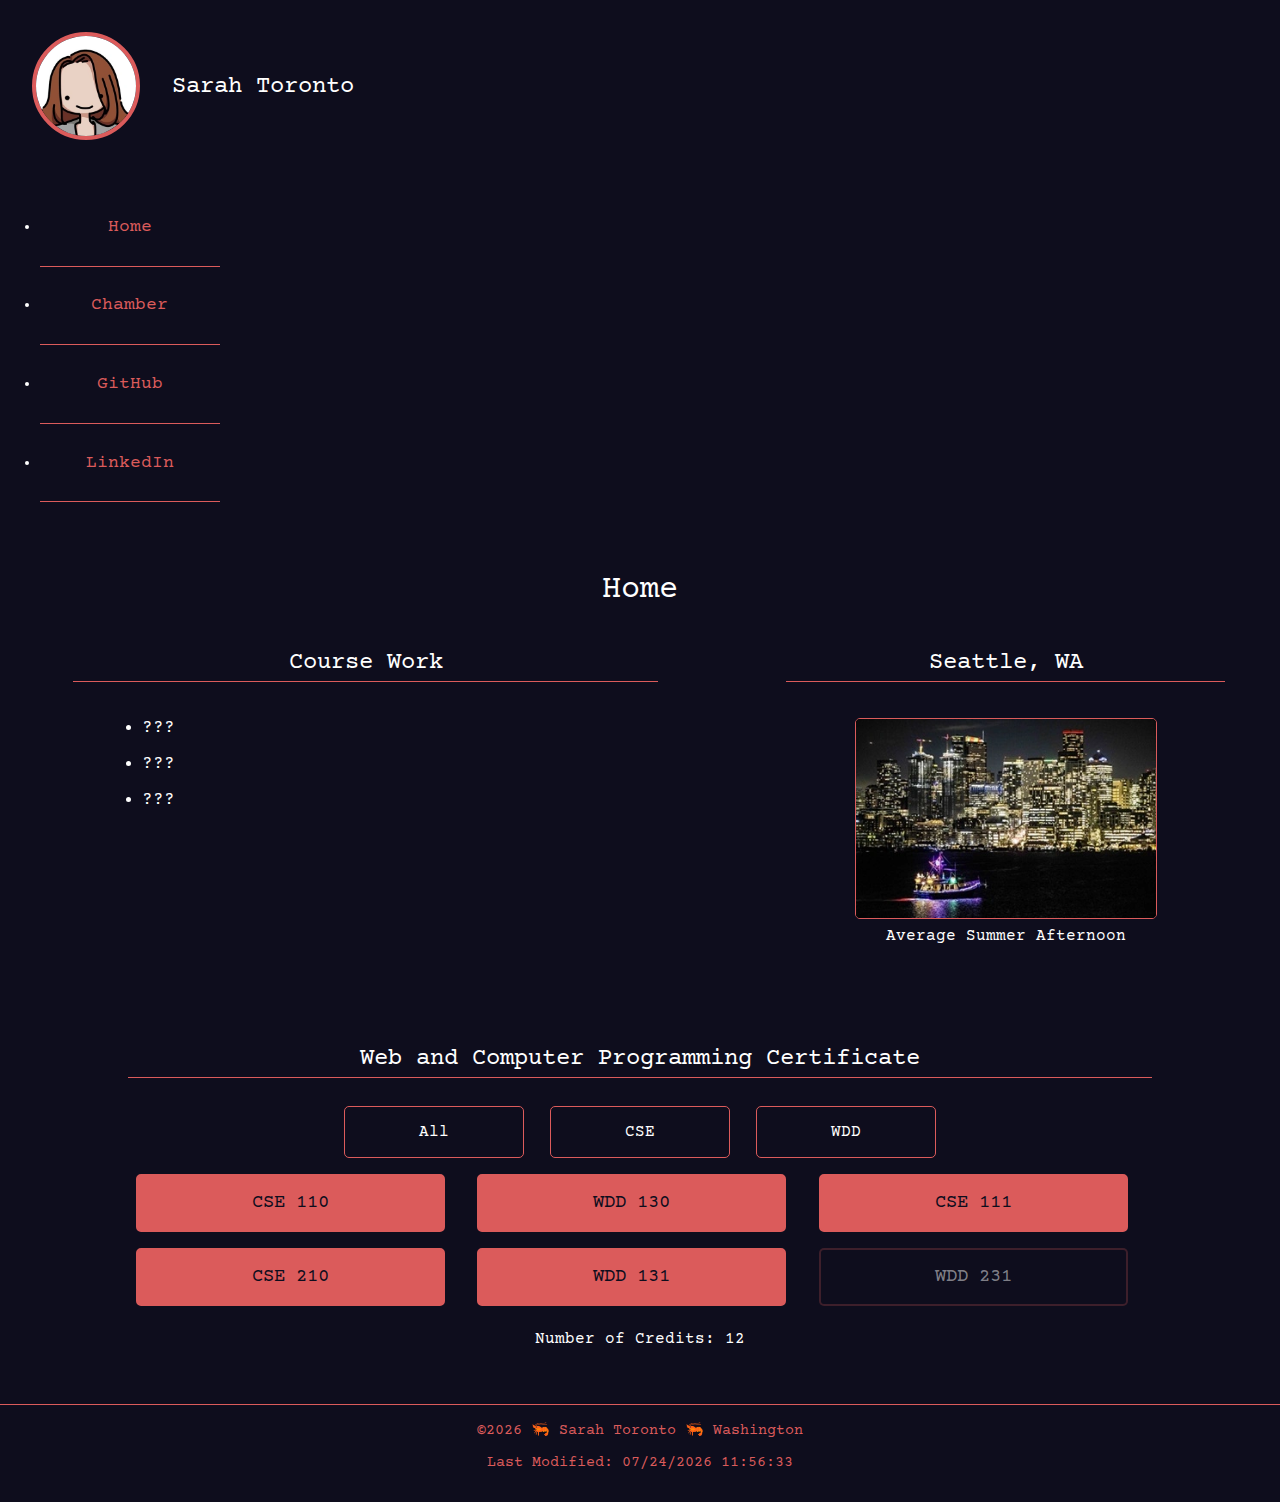
<file: index.html>
<!DOCTYPE html>
<html lang="en">

<head>
    <meta charset="UTF-8">
    <meta name="viewport" content="width=device-width, initial-scale=1.0">
    <title>Course Home | WDD 231 | Sarah Toronto</title>
    <meta name="description" content="Course home page for the spectacular ME (Missile Eliminator).">
    <meta name="author" content="Sarah Toronto">
    <link rel="stylesheet" href="styles/normalize.css">
    <link rel="stylesheet" href="styles/small.css">
    <link rel="stylesheet" href="styles/larger.css">
    <link rel="preconnect" href="https://fonts.googleapis.com">
    <link rel="preconnect" href="https://fonts.gstatic.com" crossorigin>
    <link href="https://fonts.googleapis.com/css2?family=Courier+Prime:ital,wght@0,400;0,700;1,400;1,700&display=swap"
        rel="stylesheet">
    <script defer src="scripts/date.js"></script>
    <script defer src="scripts/navigation.js"></script>
    <script defer src="scripts/courses.js"></script>
    <meta property="og:title" content="Course Home | WDD 231 | Sarah Toronto">
    <meta property="og:type" content="website">
    <meta property="og:image"
        content="https://external-content.duckduckgo.com/iu/?u=https%3A%2F%2Ftse1.mm.bing.net%2Fth%3Fid%3DOIP.JaFndnOJeo4ObaVlq4LPvwHaEK%26pid%3DApi&f=1&ipt=3399d5878db74908bc31aec4c83ebcf808ecb85fae5e39bd79613a1e40fdf705&ipo=images">
    <meta property="og:url" content="https://somewhat-armoured-shrimp.github.io/wdd231/">
    <link rel="icon" href="images/favicon(2).ico">
</head>

<body>
    <header>
        <div class="non-nav">
            <img id="pfp" src="images/ahh-profile.webp"
                alt="very not-real drawing of me with thick black lineart and dot eyes." width="100" height="100">
            <span>Sarah Toronto</span>
            <button id="menu" aria-label="Menu Button"></button>
        </div>
        <nav class="navigation">
            <ul class="in-contempt">
                <li><a href="index.html">Home</a></li>
                <li><a href="#">Chamber</a></li>
                <li><a href="https://github.com/somewhat-armoured-shrimp">GitHub</a></li>
                <li><a href="https://www.linkedin.com/">LinkedIn</a></li>
            </ul>
        </nav>
    </header>
    <main>
        <h1>Home</h1>
        <section id="course-work">
            <h2>Course Work</h2>
            <ul>
                <li>???</li>
                <li>???</li>
                <li>???</li>
            </ul>
        </section>
        <section id="pic">
            <h2>Seattle, WA</h2>
            <img src="images/seattle-probably.webp" alt="probaly seattle at night" width="349" height="232">
            <p>Average Summer Afternoon</p>
        </section>
        <section id="course-and-button">
            <h2>Web and Computer Programming Certificate</h2>
            <div>
                <button class="filter" id="all">All</button>
                <button class="filter" id="cse">CSE</button>
                <button class="filter" id="wdd">WDD</button>
            </div>
            <div id="courses"></div>
            <!-- 
            <p class="course">CSE 110</p>
            <p class="course">CSE 111</p>
            <p class="course">WDD 130</p>
            <p class="course">WDD 131</p>
            <p class="course">CSE 210</p>
            <p class="course">WDD 231</p> -->
            <p>Number of Credits: <span id="credits"></span></p>
        </section>
    </main>
    <footer>
        <p>©<span id="currentYear"></span> 🦐 Sarah Toronto 🦐 Washington</p>
        <p>Last Modified: <span id="lastModified"></span></p>
    </footer>
</body>

</html>
</file>
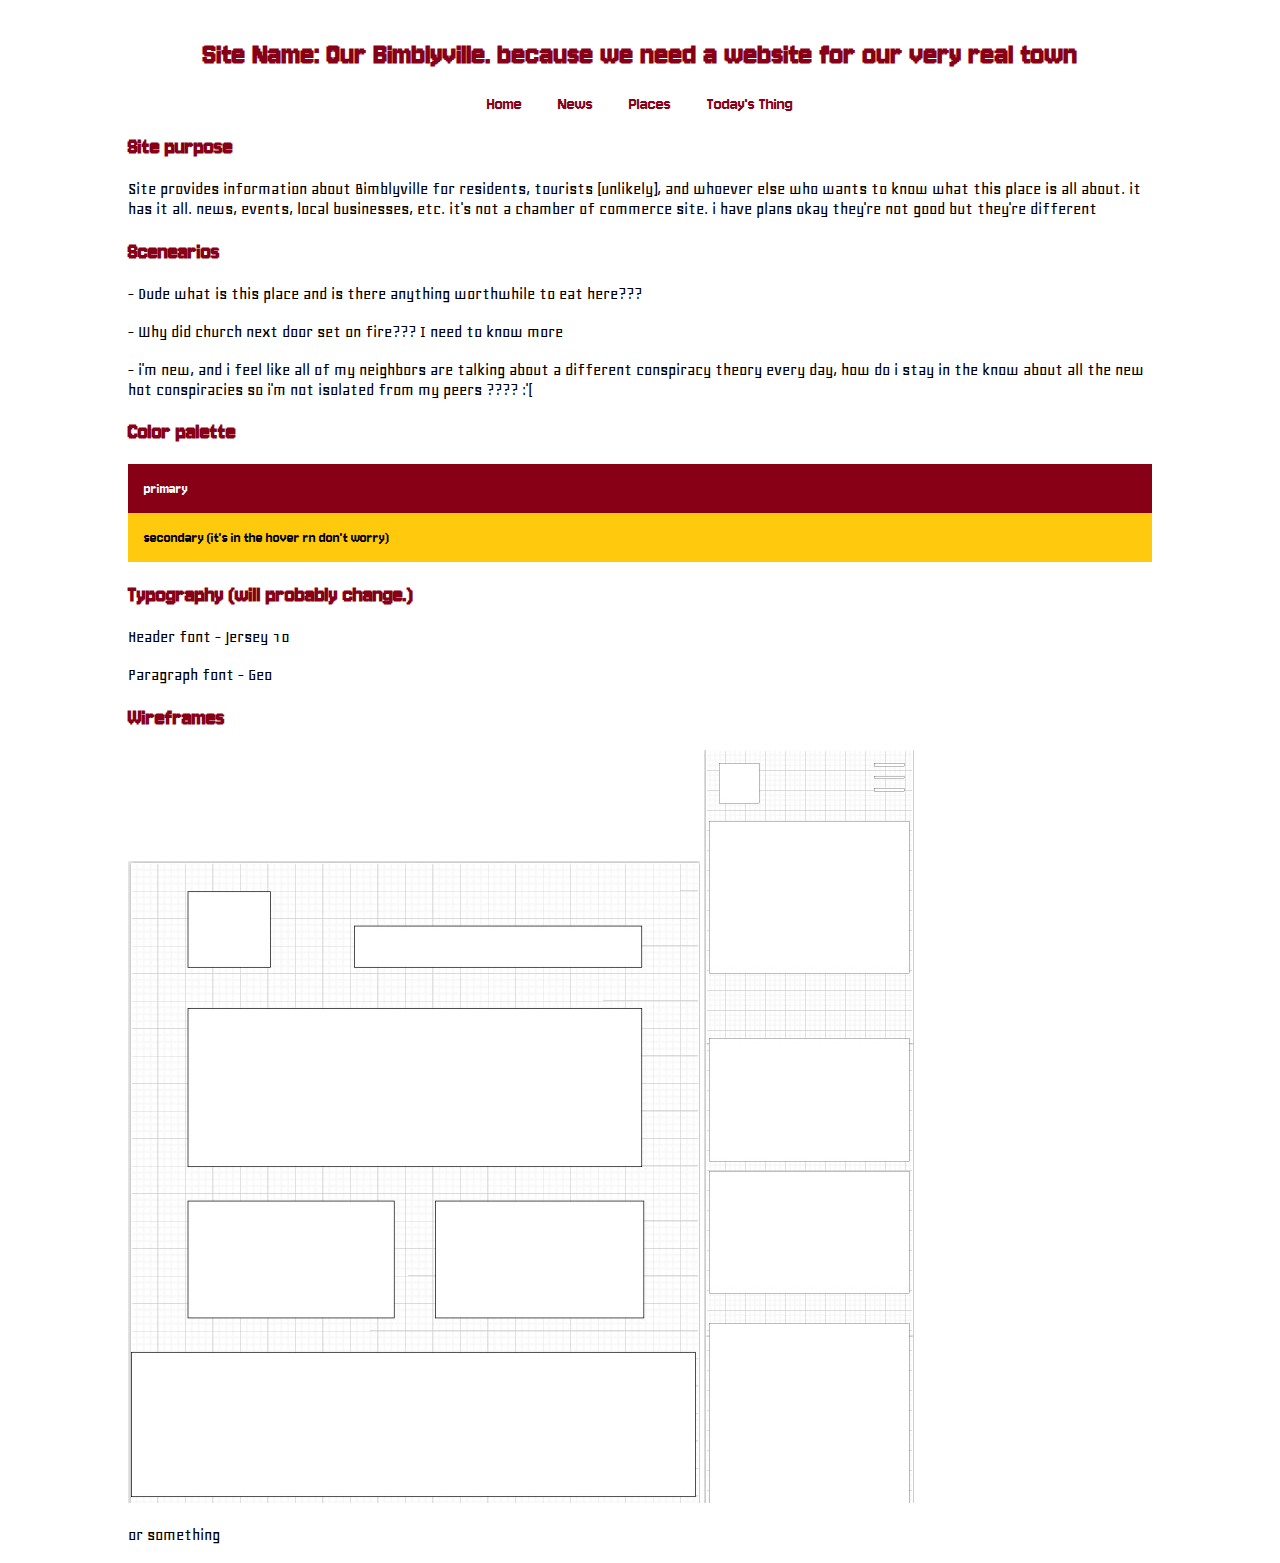
<file: siteplan.html>
<!DOCTYPE html>
<html lang="en">

<head>
    <meta charset="UTF-8">
    <meta name="viewport" content="width=device-width, initial-scale=1.0">
    <title>Bimblyville site plan</title>
    <link rel="stylesheet" href="styles/siteplan.css">
    <link rel="preconnect" href="https://fonts.googleapis.com">
    <link rel="preconnect" href="https://fonts.gstatic.com" crossorigin>
    <link href="https://fonts.googleapis.com/css2?family=Jersey+10&display=swap" rel="stylesheet">
    <link rel="preconnect" href="https://fonts.googleapis.com">
    <link rel="preconnect" href="https://fonts.gstatic.com" crossorigin>
    <link href="https://fonts.googleapis.com/css2?family=Geo:ital@0;1&display=swap" rel="stylesheet">
</head>

<body>
    <header>
        <h1>Site Name: Our Bimblyville. because we need a website for our very real town</h1>
        <nav>
            <a href="#">Home</a>
            <a href="#">News</a>
            <a href="#">Places</a>
            <a href="#">Today's Thing</a>
        </nav>
    </header>
    <main>
        <h2>Site purpose</h2>
        <p>Site provides information about Bimblyville for residents, tourists (unlikely), and whoever else who wants to know what this place is all about. it has it all. news, events, local businesses, etc. it's not a chamber of commerce site. i have plans okay they're not good but they're different</p>

        <h2>Scenearios</h2>
        <p>- Dude what is this place and is there anything worthwhile to eat here???</p>
        <p>- Why did church next door set on fire??? I need to know more</p>
        <p>- i'm new, and i feel like all of my neighbors are talking about a different conspiracy theory every day, how do i stay in the know about all the new hot conspiracies so i'm not isolated from my peers ???? :'(</p>

        <h2>Color palette</h2>
        <div id="primary">primary</div>
        <div id="secondary">secondary (it's in the hover rn don't worry)</div>


        <h2>Typography (will probably change.)</h2>
        <p>Header font - Jersey 10</p>
        <p>Paragraph font - Geo</p>

        <h2>Wireframes</h2>
        <img src="images/desktop.jpg" alt="desktop wireframe">
        <img src="images/mobile.jpg" alt="mobile wireframe">
        <p>or something</p>
    </main>

    <footer>

    </footer>
</body>

</html>
</file>
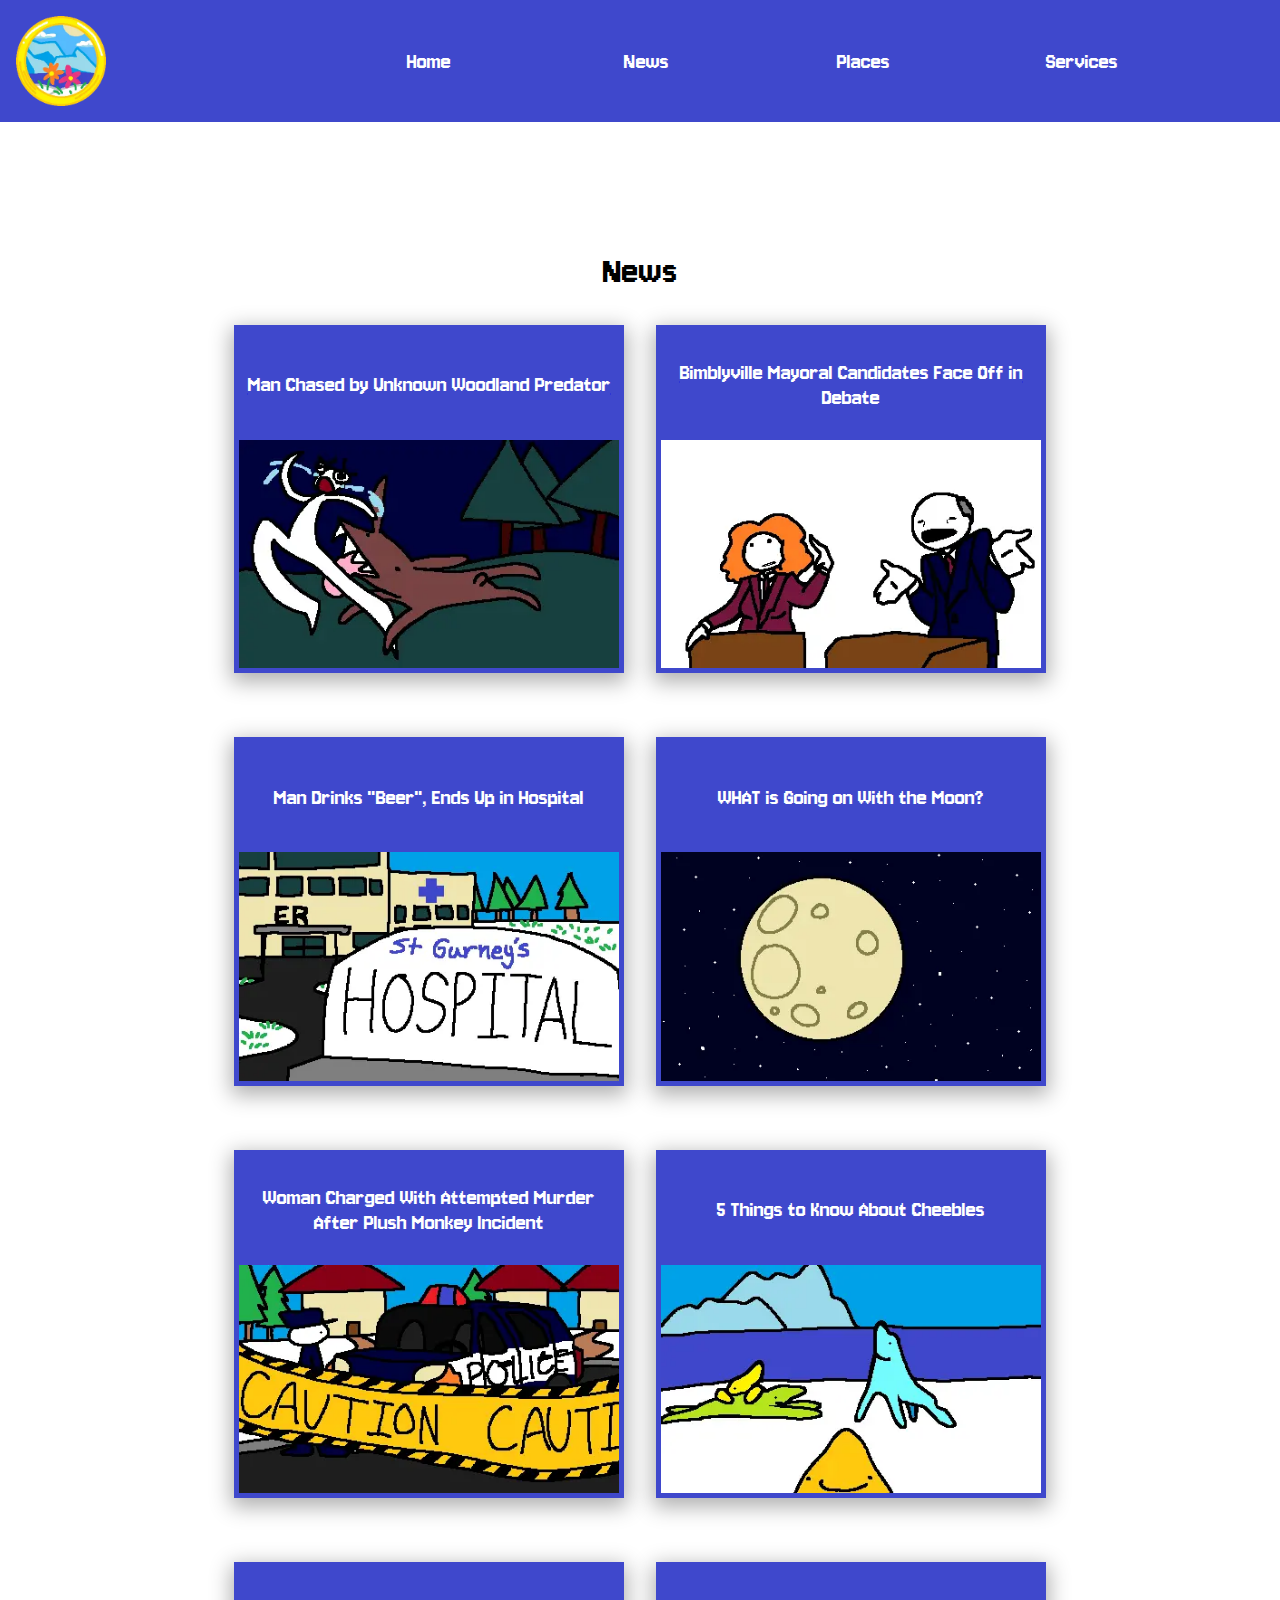
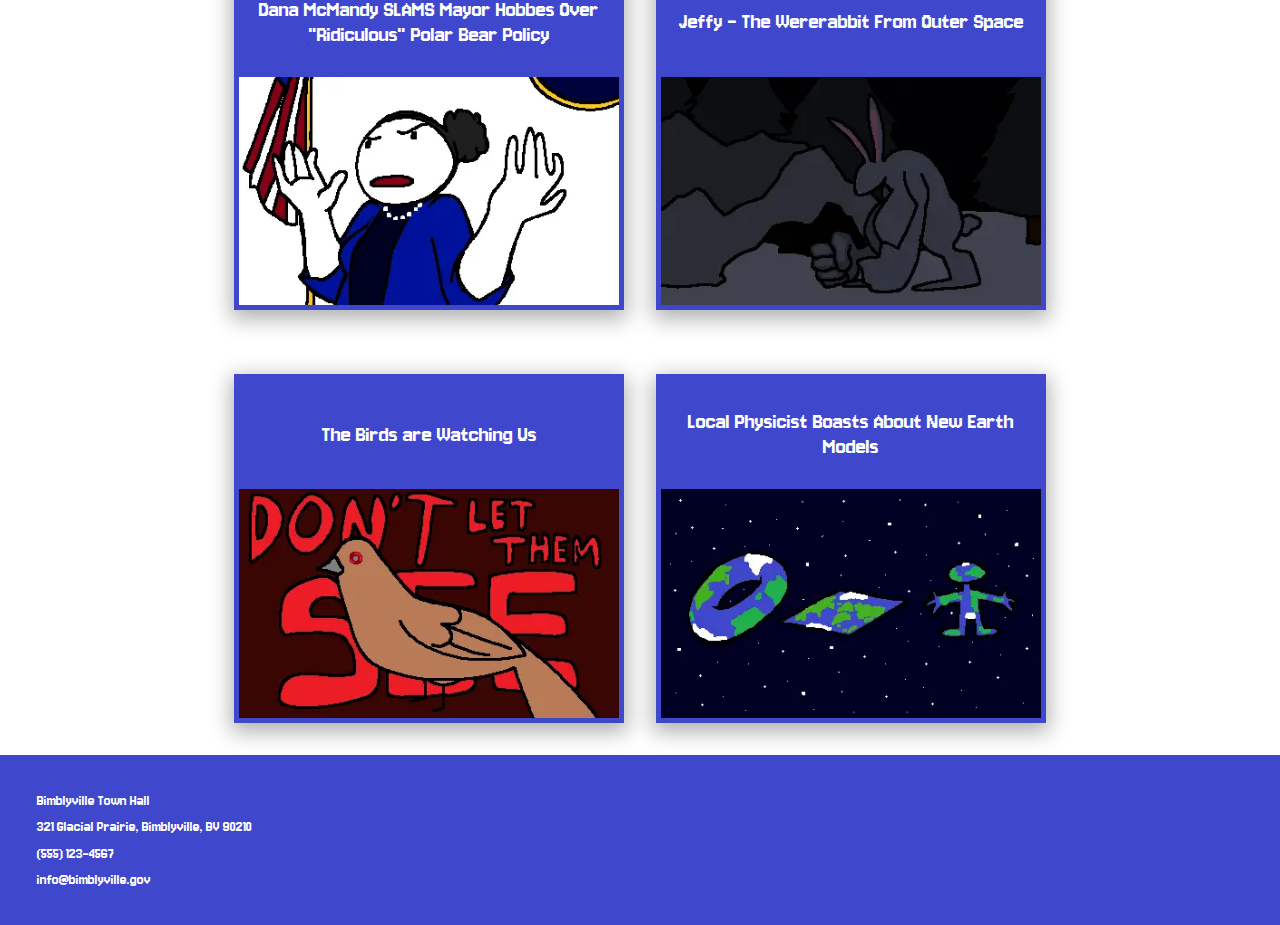
<file: project/news.html>
<!DOCTYPE html>
<html lang="en">

<head>
    <meta charset="UTF-8">
    <meta name="viewport" content="width=device-width, initial-scale=1.0">
    <title>News | Our Bimblyville</title>
    <meta name="description" content="Know what's happening around Bimblyville">
    <meta name="author" content="Sarah Toronto">
    <link rel="stylesheet" href="styles/normalize.css">
    <link rel="stylesheet" href="styles/small.css">
    <link rel="stylesheet" href="styles/medium.css">
    <link rel="stylesheet" href="styles/larger.css">
    <link rel="preconnect" href="https://fonts.googleapis.com">
    <link rel="preconnect" href="https://fonts.gstatic.com" crossorigin>
    <link href="https://fonts.googleapis.com/css2?family=Jersey+10&display=swap" rel="stylesheet">
    <script defer src="scripts/headfoot.js"></script>
    <script type="module" src="scripts/news.js"></script>
    <meta property="og:title" content="Welcome to Bimblyville">
    <meta property="og:type" content="website">
    <meta property="og:image"
        content="https://somewhat-armoured-shrimp.github.io/wdd231/project/images/bimblyville.webp">
    <meta property="og:url" content="https://somewhat-armoured-shrimp.github.io/wdd231/project/news.html">
    <link rel="icon" href="images/favicon(4).ico">
</head>

<body>
    <header>
        <img src="images/logo-bimbly.webp" alt="bimblyville logo" width="100" height="100">
        <!-- <span id="name">Our Bimblyville</span> -->
        <button id="menu" aria-label="Menu Button"></button>
        <nav class="navigation">
            <ul>
                <li><a href="index.html">Home</a></li>
                <li><a href="news.html">News</a></li>
                <li><a href="places.html">Places</a></li>
                <li><a href="services.html">Services</a></li>
            </ul>
        </nav>
    </header>
    <main class="news">
        
        <dialog id="signup-box">
            <h2>Oop. You need to sign up to read this article, but it's free!</h2>
            <form method="get" action="thanks.html">
                <label>Email<input type="email" id="email" name="email" placeholder="placeholder@gmail.com"
                        autocomplete="email" required></label>
                <input type="submit" value="Sign Up">
            </form>
            <button id="close-button">×</button>
        </dialog>

        <article id="article">
            <p id="article-p"></p>
    
        </article>
        <h1 id="news-h1">News</h1>

        <section id="news-cards">
            <div class="news-card">
                <a id="0" href="#0">
                    <h2>Man Chased by Unknown Woodland Predator</h2>
                    <img src="images/bunny-bear.webp" alt="man being chased down and licked by bunny-bear" width="419" height="252">
                </a>
            </div>
            <div class="news-card">
                <a id="1" href="#1">
                    <h2>Bimblyville Mayoral Candidates Face Off in Debate</h2>
                    <img src="images/debate.webp" alt="two mayoral candidates debating" width="419" height="252" loading="lazy">
                </a>
            </div>
            <div class="news-card">
                <a id="2" href="#2">
                    <h2>Man Drinks "Beer", Ends Up in Hospital</h2>
                    <img src="images/hospital.webp" alt="MS pic of 'St Gurney's Hospital'" width="419" height="252" loading="lazy">
                </a>
            </div>
            <div class="news-card">
                <a id="3" href="#3">
                    <h2>WHAT is Going on With the Moon?</h2>
                    <img src="images/moon.webp" alt="ms paint picture of moon" width="419" height="252" loading="lazy">
                </a>
            </div>
            <div class="news-card">
                <a id="4" href="#4">
                    <h2>Woman Charged With Attempted Murder After Plush Monkey Incident</h2>
                    <img src="images/police.webp" alt="caution taped off area" width="419" height="252" loading="lazy">
                </a>
            </div>
            <div class="news-card">
                <a id="5" href="#5">
                    <h2>5 Things to Know About Cheebles</h2>
                    <img src="images/cheebles.webp" alt="cheebles in the snow" width="419" height="252" loading="lazy">
                </a>
            </div>
            <div class="news-card">
                <a id="6" href="#6">
                    <h2>Dana McMandy SLAMS Mayor Hobbes Over "Ridiculous" Polar Bear Policy</h2>
                    <img src="images/dana.webp" alt="dana mcmandy pic" width="419" height="252" loading="lazy">
                </a>
            </div>
            <div class="news-card">
                <a id="7" href="#7">
                    <h2>Jeffy - The Wererabbit From Outer Space</h2>
                    <img src="images/jeffy.webp" alt="jeffy :3" width="419" height="252" loading="lazy">
                </a>
            </div>
            <div class="news-card">
                <a id="8" href="#8">
                    <h2>The Birds are Watching Us</h2>
                    <img src="images/spy-birds.webp" alt="evil-looking bird with camera lens for eye" width="419" height="252" loading="lazy">
                </a>
            </div>
            <div class="news-card">
                <a id="9" href="#9">
                    <h2>Local Physicist Boasts About New Earth Models</h2>
                    <img src="images/earths.webp" alt="earth shaped like a donut, a flat plane, and a humanoid" width="419" height="252" loading="lazy">
                </a>
            </div>
        </section>
        
    </main>
    <footer>
        <p>Bimblyville Town Hall</p>
        <p>321 Glacial Prairie, Bimblyville, BV 90210</p>
        <p>(555) 123-4567</p>
        <p>info@bimblyville.gov</p>
    </footer>
</body>

</html>
</file>
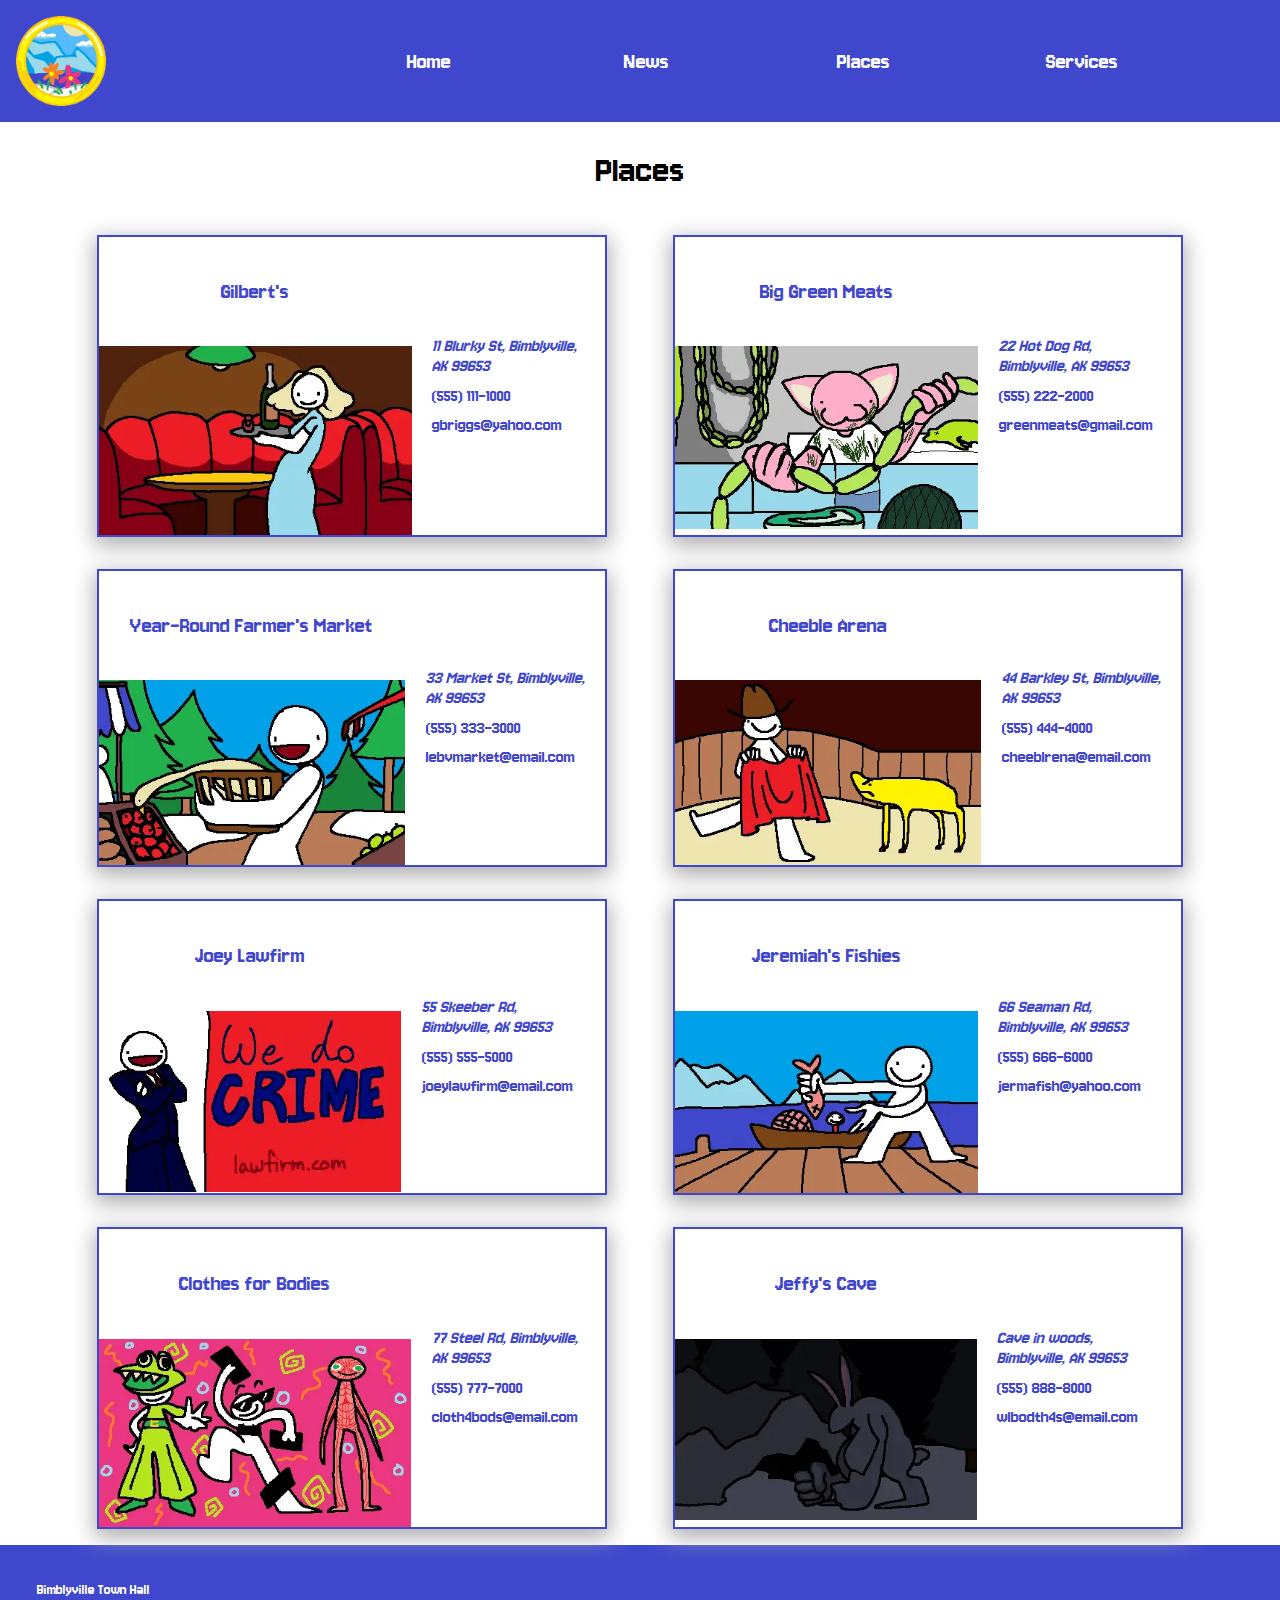
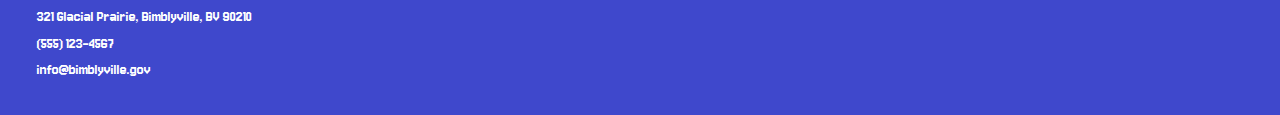
<file: project/places.html>
<!DOCTYPE html>
<html lang="en">

<head>
    <meta charset="UTF-8">
    <meta name="viewport" content="width=device-width, initial-scale=1.0">
    <title>Places | Our Bimblyville</title>
    <meta name="description" content="BIMBLYVILLE">
    <meta name="author" content="Sarah Toronto">
    <link rel="stylesheet" href="styles/normalize.css">
    <link rel="stylesheet" href="styles/small.css">
    <link rel="stylesheet" href="styles/medium.css">
    <link rel="stylesheet" href="styles/larger.css">
    <link rel="preconnect" href="https://fonts.googleapis.com">
    <link rel="preconnect" href="https://fonts.gstatic.com" crossorigin>
    <link href="https://fonts.googleapis.com/css2?family=Jersey+10&display=swap" rel="stylesheet">
    <script defer src="scripts/headfoot.js"></script>
    <script defer src="scripts/places.js"></script>
    <meta property="og:title" content="Welcome to Bimblyville">
    <meta property="og:type" content="website">
    <meta property="og:image"
        content="https://somewhat-armoured-shrimp.github.io/wdd231/project/images/bimblyville.webp">
    <meta property="og:url" content="https://somewhat-armoured-shrimp.github.io/wdd231/project/places.html">
    <link rel="icon" href="images/favicon(4).ico">
</head>

<body>
    <header>
        <img src="images/logo-bimbly.webp" alt="bimblyville logo" width="100" height="100">
        <!-- <span id="name">Our Bimblyville</span> -->
        <button id="menu" aria-label="Menu Button"></button>
        <nav class="navigation">
            <ul>
                <li><a href="index.html">Home</a></li>
                <li><a href="news.html">News</a></li>
                <li><a href="places.html">Places</a></li>
                <li><a href="services.html">Services</a></li>
            </ul>
        </nav>
    </header>
    <main class="places">
        <h1>Places</h1>
        <section id="places-box">

        </section>
        
    </main>
    <footer>
        <p>Bimblyville Town Hall</p>
        <p>321 Glacial Prairie, Bimblyville, BV 90210</p>    
        <p>(555) 123-4567</p>
        <p>info@bimblyville.gov</p>
    </footer>
</body>

</html>
</file>
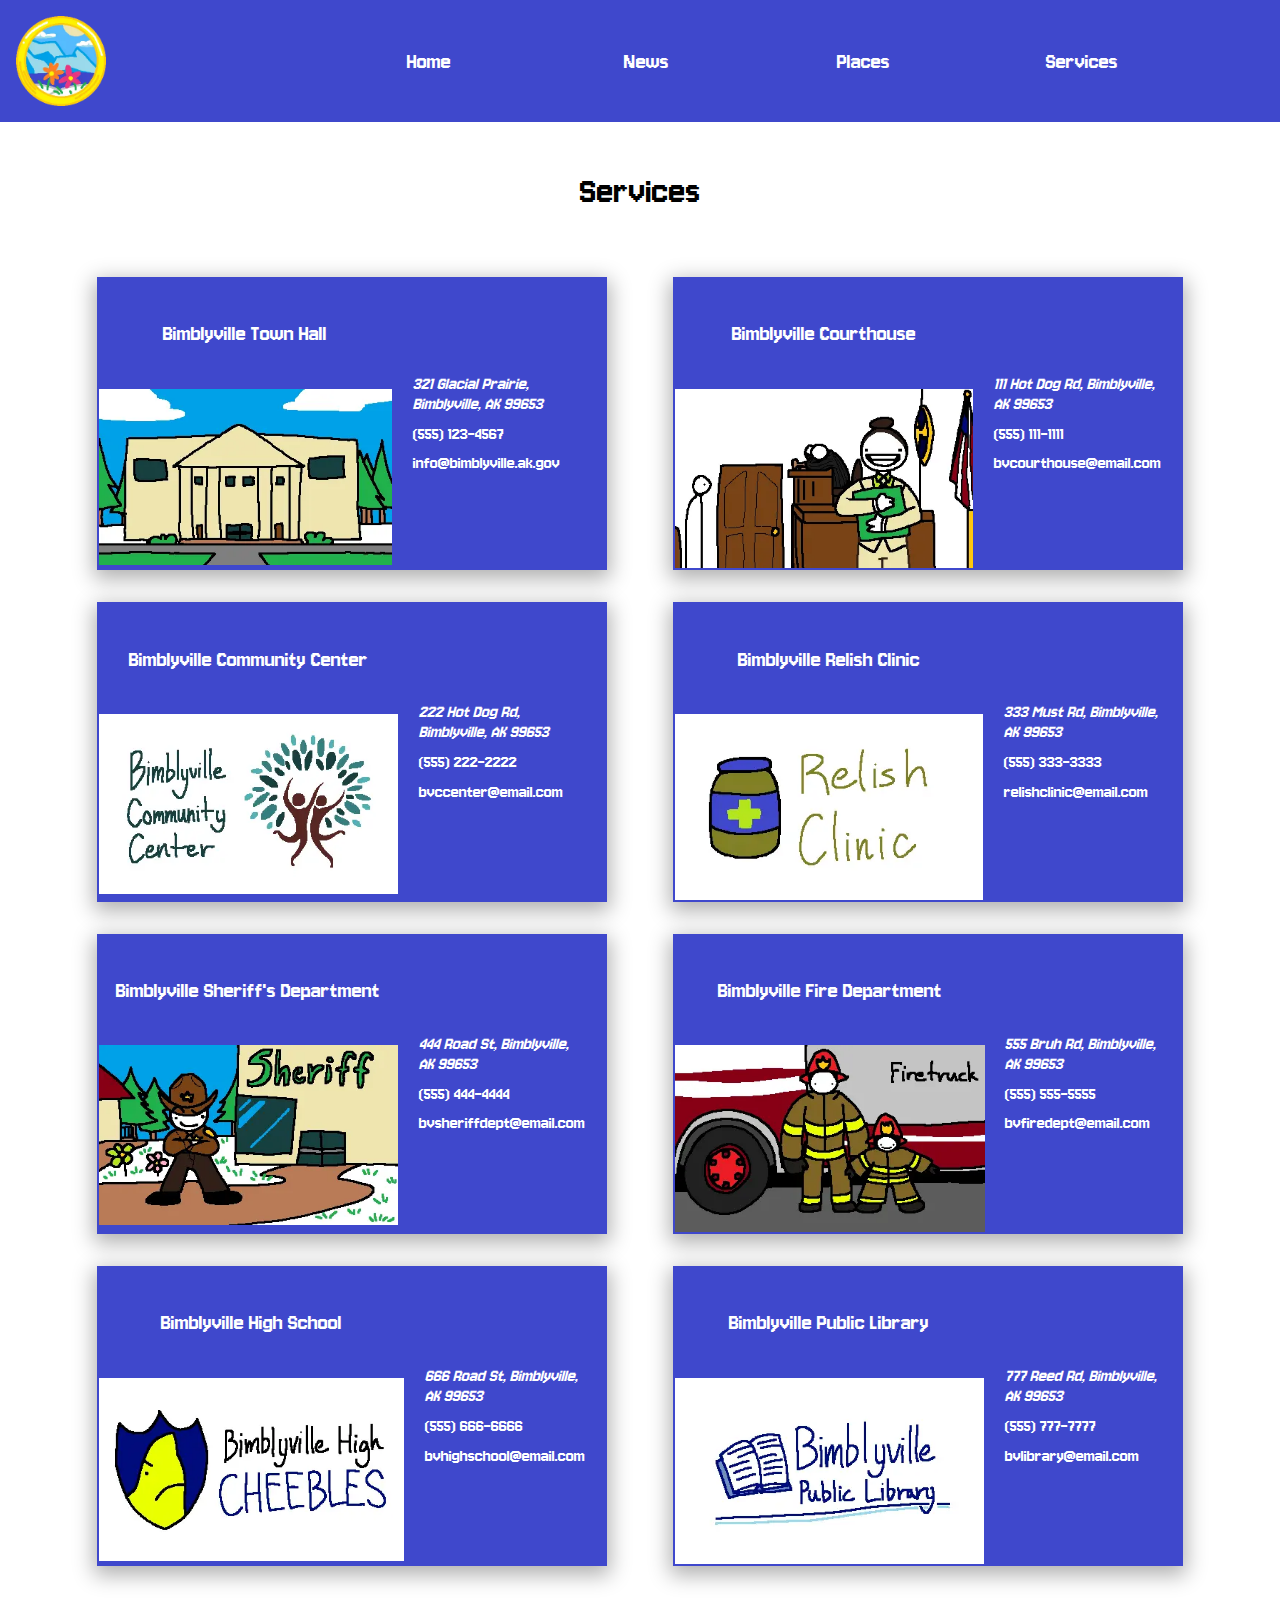
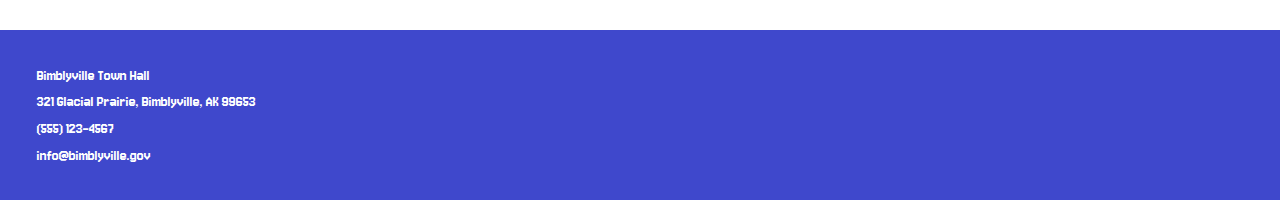
<file: project/services.html>
<!DOCTYPE html>
<html lang="en">

<head>
    <meta charset="UTF-8">
    <meta name="viewport" content="width=device-width, initial-scale=1.0">
    <title>Services | Our Bimblyville</title>
    <meta name="description" content="Find out how to reach your local Bimblyville services.">
    <meta name="author" content="Sarah Toronto">
    <link rel="stylesheet" href="styles/normalize.css">
    <link rel="stylesheet" href="styles/small.css">
    <link rel="stylesheet" href="styles/medium.css">
    <link rel="stylesheet" href="styles/larger.css">
    <link rel="preconnect" href="https://fonts.googleapis.com">
    <link rel="preconnect" href="https://fonts.gstatic.com" crossorigin>
    <link href="https://fonts.googleapis.com/css2?family=Jersey+10&display=swap" rel="stylesheet">
    <script defer src="scripts/headfoot.js"></script>
    <script defer src="scripts/services.js"></script>
    <meta property="og:title" content="Welcome to Bimblyville">
    <meta property="og:type" content="website">
    <meta property="og:image"
        content="https://somewhat-armoured-shrimp.github.io/wdd231/project/images/bimblyville.webp">
    <meta property="og:url" content="https://somewhat-armoured-shrimp.github.io/wdd231/project/services.html">
    <link rel="icon" href="images/favicon(4).ico">
</head>

<body>
    <header>
        <img src="images/logo-bimbly.webp" alt="bimblyville logo" width="100" height="100">
        <!-- <span id="name">Our Bimblyville</span> -->
        <button id="menu" aria-label="Menu Button"></button>
        <nav class="navigation">
            <ul>
                <li><a href="index.html">Home</a></li>
                <li><a href="news.html">News</a></li>
                <li><a href="places.html">Places</a></li>
                <li><a href="services.html">Services</a></li>
                <!-- are they called services? idk ive already gotten too far calling it that -->
            </ul>
        </nav>
    </header>
    <main class="services">
        <h1>Services</h1>
        <section id="contact-cards">
            <!-- 🤡 -->
            <div class="contact-card">
                <div class="name-img">
                    <h2>Bimblyville Town Hall</h2>
                    <img src="images/townhall.webp" alt="town le hall" width="419" height="252">
                </div>
                <div class="contact-info">
                    <address>321 Glacial Prairie, Bimblyville, AK 99653</address>
                    <p>(555) 123-4567</p>
                    <p>info@bimblyville.ak.gov</p>
                    <!-- 🤷‍♀️ idk anymore -->
                </div>
            </div>
            <!-- i think past the town hall everything else should be
             dynamically created. if you think about it the town hall should 
             never move okay yeah yeah winkwink ;) (i dont want to apply lazy loading to it) -->
            
            <!-- WE NEED A LIBRARY, A SCHOOL, A FIRE DEPARTMENT, A
            MARKET, AND A COMMUNITY CENTRE -->
        </section>

    </main>
    <footer>
        <p>Bimblyville Town Hall</p>
        <p>321 Glacial Prairie, Bimblyville, AK 99653</p>
        <p>(555) 123-4567</p>
        <p>info@bimblyville.gov</p>
    </footer>
</body>

</html>
</file>
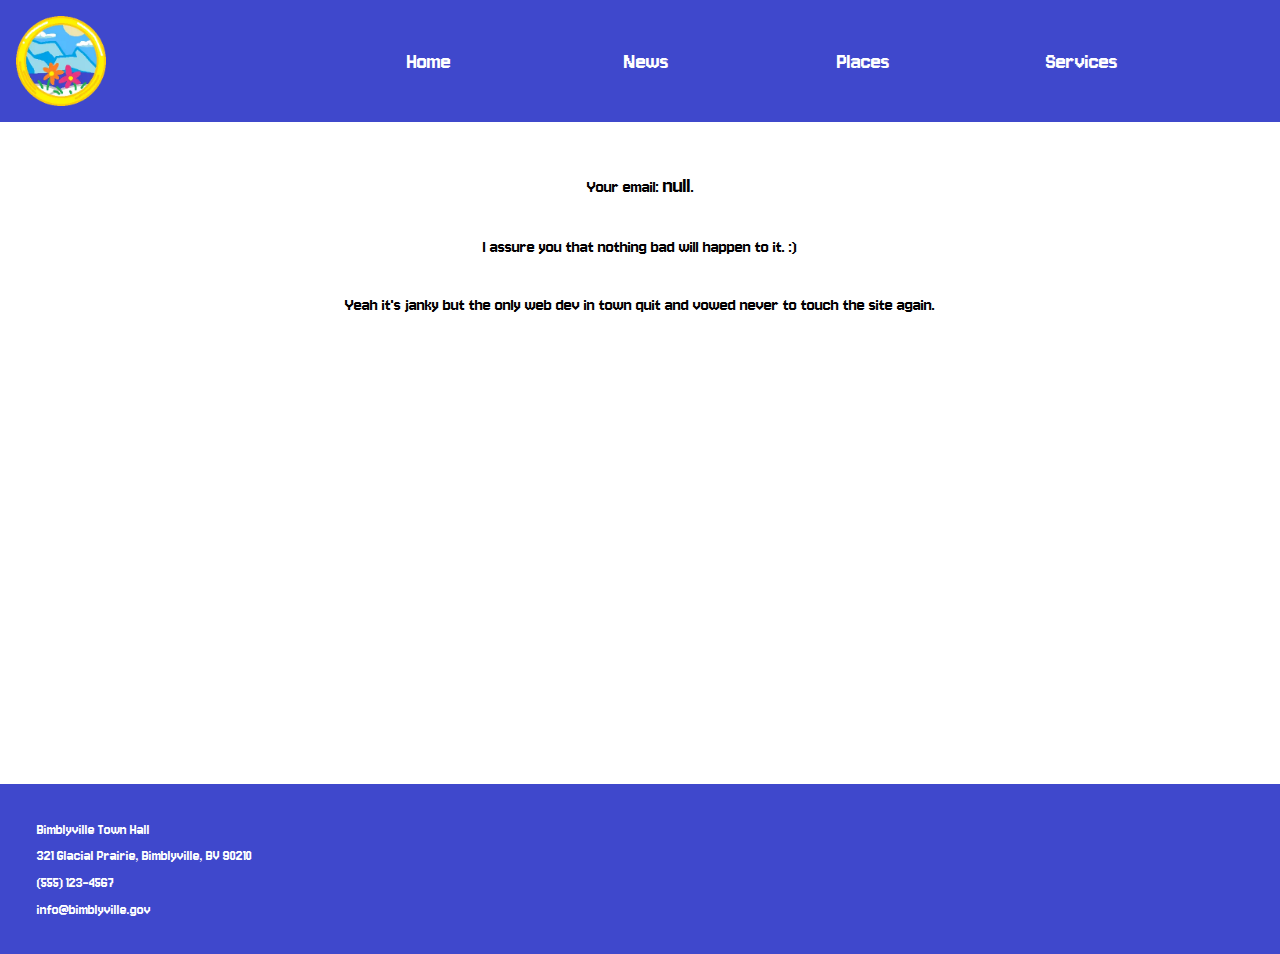
<file: project/thanks.html>
<!DOCTYPE html>
<html lang="en">

<head>
    <meta charset="UTF-8">
    <meta name="viewport" content="width=device-width, initial-scale=1.0">
    <title>Thank you!</title>
    <meta name="description" content="BIMBLYVILLE THANKS">
    <meta name="author" content="Sarah Toronto">
    <link rel="stylesheet" href="styles/normalize.css">
    <link rel="stylesheet" href="styles/small.css">
    <link rel="stylesheet" href="styles/medium.css">
    <link rel="stylesheet" href="styles/larger.css">
    <link rel="preconnect" href="https://fonts.googleapis.com">
    <link rel="preconnect" href="https://fonts.gstatic.com" crossorigin>
    <link href="https://fonts.googleapis.com/css2?family=Jersey+10&display=swap" rel="stylesheet">
    <script defer src="scripts/headfoot.js"></script>
    <script type="module" src="scripts/news.js"></script>
    <script defer src="scripts/thanks.js"></script>
    <meta property="og:title" content="Welcome to Bimblyville">
    <meta property="og:type" content="website">
    <meta property="og:image"
        content="https://somewhat-armoured-shrimp.github.io/wdd231/project/images/bimblyville.webp">
    <meta property="og:url" content="https://somewhat-armoured-shrimp.github.io/wdd231/project/news.html">
    <link rel="icon" href="images/favicon(4).ico">
</head>

<body>
    <header>
        <img src="images/logo-bimbly.webp" alt="bimblyville logo" width="100" height="100">
        <!-- <span id="name">Our Bimblyville</span> -->
        <button id="menu" aria-label="Menu Button"></button>
        <nav class="navigation">
            <ul>
                <li><a href="index.html">Home</a></li>
                <li><a href="news.html">News</a></li>
                <li><a href="places.html">Places</a></li>
                <li><a href="services.html">Services</a></li>
            </ul>
        </nav>
    </header>
    <main id="thank">
        <p id="thankuwu"></p>
    </main>
    <footer>
        <p>Bimblyville Town Hall</p>
        <p>321 Glacial Prairie, Bimblyville, BV 90210</p>
        <p>(555) 123-4567</p>
        <p>info@bimblyville.gov</p>
    </footer>
</body>

</html>
</file>
<file: styles/small.css>
:root {
    --primary: #0e0d1d;
    --secondary: #db5b5b;

    --border: 1px solid var(--secondary);
}

body {
    margin: 0;
    color: white;
    background: var(--primary);
    font-weight: 400;
    font-family: 'Courier Prime';
}

.non-nav {
    display: flex;
    align-items: center;
    border-bottom: var(--border);
}

.open.non-nav {
    border: none;
}

#pfp {
    border-radius: 50%;
    margin: 2rem;
    border: 4px solid var(--secondary);
}

header span {
    font-size: x-large;
}

#menu {
    position: absolute;
    top: 0;
    right: 0.5rem;
    color: white;
    font-size: 50px;
}

#menu::before {
    font-family: 'Courier Prime';
    content: '≡';
    color: var(--secondary);
}

.open#menu::before {
    content: '×';
}

.navigation {
    display: none;
}

/* golly dude idk man 😭*/
.navigation a {
    display: flex;
    justify-content: center;
    width: 84%;
    padding: 1.8rem;
    color: var(--secondary);
    text-decoration: none;

    border-bottom: var(--border);
    align-self: center;
    font-size: 18px;
}

.navigation a:hover {
    color: cyan;
    border-bottom: 1px solid cyan;
}

.open.navigation {
    display: flex;
    flex-direction: column;
    position: absolute;
    align-self: center;
    background: var(--primary);
    width: 100%;
}

h1 {
    text-align: center;
}

h1,
h2,
span {
    font-weight: 400;
}

section {
    display: flex;
    flex-direction: column;
    align-items: center;
    text-align: center;
    min-height: 300px;
}

section h2 {
    border-bottom: var(--border);
    width: 80%;
    padding-bottom: 5px;
}

#course-work ul {
    display: flex;
    flex-direction: column;
    align-items: flex-start;
    width: 60%;
    /* lists are such a bruh moment */
}

#course-work li {
    font-size: large;
    margin-left: -1.5rem;
    margin-bottom: 1rem;
    text-align: start;
    
}

#pic img {
    margin: 1rem;
    border-radius: 5px;
    border: var(--border);
    width: 300px;
    height: auto;
}

#pic p {
    margin-top: -0.5rem;
}

.filter {
    font-family: 'Courier Prime';
    width: 120px;
    color: white;
    font-size: 16px;
    border: var(--border);
    padding: 1rem;
    margin: 0.5rem;
    border-radius: 5px;
}

.filter:hover {
    border: 1px solid cyan;
}

#courses {
    display: flex;
    flex-direction: column;
    width: 80%;
}

.course {
    background: #db5b5b;
    margin: 0.5rem;
    padding: 1rem;
    align-self: center;
    width: 100%;
    border-radius: 5px;
    color: var(--primary);
    font-size: larger;
}

footer {
    background: var(--primary);
    text-align: center;
    color: var(--secondary);
    border-top: var(--border);
    padding-bottom: 1rem;
    margin-top: 2.5rem;
    font-size: 15px;
}
</file>
<file: styles/larger.css>
@media (min-width: 850px) {
    main {
        display: grid;
        grid-template-columns: 4fr 3fr;
    }

    .non-nav {
        border-bottom: none;
    }

    #menu {
        display: none;
    }

    .navigation {
        display: flex;
        margin-bottom: 2rem;
    }

    h1 {
        grid-column: 1 / 3;
    }

    #course-work {
        grid-column: 1 / 2;
        margin-bottom: 4rem;
    }

    #pic {
        grid-column: 2 / 3;
        margin-bottom: 4rem;
    }

    #course-and-button {
        grid-column: 1 / 3;
    }

    #courses {
        display: grid;
        grid-template-columns: 1fr 1fr 1fr;
    }

    .course {
        display: flex;
        width: 80%;
        justify-content: center;
    }

    .filter {
        width: 180px;
    }
}
</file>
<file: styles/siteplan.css>
body {
    margin: 1rem 10%;
}

header {
    display: flex;
    flex-direction: column;
    align-items: center;
    color: #880015;
}

nav a {
    margin: 1rem;
    color: #880015;
    font-family: 'Jersey 10';
    font-size: larger;
    text-decoration: none;
}
nav a:hover {
    color: #FFC90E;
}

h1,
h2,
h3 {
    font-family: 'Jersey 10';
}

h2 {
    color: #880015;
}

p {
    font-family: 'Geo';
    font-size: 18px;
}
#primary {
    background-color: #880015;
    color: white;
    padding: 1rem;
    font-family: 'Jersey 10';
}
#secondary {
    background-color: #FFC90E;
    padding: 1rem;
    font-family: 'Jersey 10';
}
</file>
<file: project/styles/small.css>
:root {
    --primary: #3F48CC;
    --secondary: #ffc90e;

    --header-font: 'Jersey 10'; /* --normal-font 'Geo'; */
    
}

body {
    font-family: var(--header-font);
}

header {
    position: relative;
    background-color: var(--primary);
}

header img {
    margin: 1rem;
    width: 90px;
    height: auto;
}

#menu::before {
    content: '≡';
    color: #fff;
}

#menu {
    position: absolute;
    font-size: 60px;
    top: 1.7rem;
    right: 1.5rem;
}

.navigation {
    display: grid;
    grid-template-rows: 0fr;
    text-align: center;
    transition: grid-template-rows 0.3s ease-out;
}


.navigation li a {
    display: flex;
    justify-content: center;
    color: #fff;
    text-decoration: none;
    font-size: x-large;
    padding: 1.4rem;
}

.navigation li a:hover {
    background-color: var(--secondary);
}

.navigation ul {
    overflow: hidden;
}

.open.navigation {
    grid-template-rows: 1fr;
}

h1,
h2,
h3 {
    font-weight: 500;
    text-align: center;
}

h1 {
    font-size: 40px;
}

footer p {
    color: #fff;
    margin: 0;
    padding: 0.3rem;
}

footer {
    background-color: var(--primary);
    padding: 2rem;
}

/* ////////////////////////////////////////////////////////////

HOME

//////////////////////////////////////////////////////////// */

.home h1 {
    margin: 4rem 1rem;
}

.hero img {
    width: 100%;
    height: auto;
    box-shadow: 0px 9px 10px #eee;
}

.content {
    margin: 2rem;
}

.content h2 {
    margin-bottom: 0.5rem;
}

.content img {
    width: 100%;
    height: auto;
}

.content-div {
    background-color: var(--primary);
    padding: 0.5rem 0.5rem;
    box-shadow: 0px 7px 8px 2px #b0b0b0;
    border: 3px solid var(--primary);
}

.content-div:hover {
    border-color: var(--secondary);
    border-style: double;
}

.content-div p {
    color: #fff;
    text-decoration: underline;
    text-decoration-color: var(--primary);
    /* 🤡 */
    font-size: larger;
}

.weather h2,
.weather h3 {
    margin-bottom: -0.5rem;
}

.weather {
    border: 1px solid var(--primary);
    text-align: center;
    font-size: larger;
    margin: 2rem;
    padding: 1rem;
}

#current-temp {
    font-size: larger;
}

.weather p {
    margin: 0.3rem;
}

/* ////////////////////////////////////////////////////////////

SERVICES/PLACES 

//////////////////////////////////////////////////////////// */

.services h1 {
    margin: 3rem 1rem;

}

#contact-cards {
    margin-bottom: 3rem;
}

.contact-card {
    color: #fff;
    margin: 3rem 1rem;
    border: 2px solid var(--primary);
    background-color: var(--primary);
}

.contact-card img {
    width: 100%;
    height: auto;
}

.contact-info {
    padding: 1rem;
}

.contact-info p,
.contact-info address {
    margin: 0.3rem;
    font-size: x-large;
}

#places-box .contact-card {
    background-color: #fff;
    color: var(--primary);
}

/* ////////////////////////////////////////////////////////////

NEWS

//////////////////////////////////////////////////////////// */

::backdrop {
    background-color: #0000005c;
}

dialog {
    border: 2px solid var(--primary);
    font-family: var(--header-font);
    width: 80%;
    max-width: 280px;
}

dialog label {
    font-size: 20px;
}

input[type='email'] {
    padding: 1rem;
    margin: 1rem auto;
    font-family: var(--header-font);
    font-size: larger;
}

input[type='submit'] {
    width: 100%;
    padding: 13px;
    font-family: var(--header-font);
    font-size: 22px;
    background-color: var(--primary);
    color: #fff;
    border: none;
    transition: 0.1s ease-out;
}

input[type='submit']:hover {
    background-color: var(--secondary);
}

#close-button {
    position: absolute;
    top: 4px;
    right: 10px;
    font-size: xx-large;
}

.news-card {
    display: flex;
    justify-content: center;
    color: #fff;
    margin: 3rem 10%;
    border: 5px solid var(--primary);
    background-color: var(--primary);
}

.news-card:hover {
    border-color: var(--secondary);
    border-style: double;
}

.news-card img {
    width: 100%;
    height: auto;
    display: block;
}

.news-card h2 {
    display: flex;
    flex-wrap: wrap;
    justify-content: center;
    height: 70px;
    align-items: center;
    color: white;
    text-decoration: underline;
    text-decoration-color: var(--primary);
}

#article h2 {
    font-size: 40px;
    margin: 1rem;
}

#article {
    font-size: x-large;
    margin: 3rem;
}

#thank {
    height: 70vh;
}
#thankuwu {
    display: flex;
    flex-direction: column;
    margin: 2rem;
    align-items: center;
    font-size: larger;
}
#thankuwu span {
    font-size: x-large;
}
</file>
<file: project/styles/medium.css>
@media (min-width: 600px) {
    /* WE OUT HERE CUTTING MAD CORNERS LIKE A CYBERTRUCK MANUFACTURER */
    /* YEAAAAAAAAAAAHHHHHHHHHHHHHHHHHHHHHHHHHHHHHHHHHHHH */
    .services, 
    .places,
    .news {
        display: grid;
        grid-template-columns: 5% 1fr 5%;
    }
    .services h1,
    .places h1,
    .news h1 {
        grid-column: 2 / 3;
    }

    #contact-cards,
    #places-box,
    #news-cards {
        display: flex;
        flex-wrap: wrap;
        grid-column: 2 / 3;
    }

    .contact-card {
        display: flex;
        width: 100%;
        margin: 1rem auto;
        min-height: 250px;
        box-shadow: 0px 6px 20px 3px #b0b0b0;
    }

    .name-img h2 {
        display: flex;
        justify-content: center;
        align-items: center;
        height: 70px;

    }
    .name-img img {
        display: block;
        min-width: 100px;
    }

    .contact-info {
        display: flex;
        flex-direction: column;
        justify-content: center;
    }
    .contact-info address {
        flex-wrap: wrap;
    }

    /* ////////////////////////////////////////////////////////////
    NEWS
    //////////////////////////////////////////////////////////// */

    #news-h1 {
        margin: 0;
    }
    #news-cards {
        justify-content: center;
    }
    
    .news-card {
        max-width: 380px;
        margin: 2rem 1rem;
        box-shadow: 0px 6px 20px 3px #b0b0b0;
    }

    .news-card h2 {
        display: flex;
        flex-wrap: wrap;
        height: 70px;
        align-items: center;
        color: white;
        text-decoration: underline;
        text-decoration-color: var(--primary);
    }

    #article {
        display: flex;
        flex-direction: column;
        grid-column: 2 / 3;
        
    }
    #article p {
        margin: 1rem auto;
        max-width: 600px;
    }

    
    

}
</file>
<file: project/styles/larger.css>
@media (min-width: 800px) {
    header {
        display: grid;
        grid-template-columns: 1fr 3fr;
    }

    #menu {
        display: none;
    }

    .navigation {
        grid-template-rows: 1fr;
    }

    .navigation ul {
        display: flex;
        align-items: center;
    }

    .navigation li a {
        box-sizing: border-box;
        width: 17vw;
    }

    .navigation li a:hover {
        color: var(--secondary);
        background-color: var(--primary);
    }

    /* ////////////////////////////////////////////////////////////
    HOME
    //////////////////////////////////////////////////////////// */

    .home {
        display: grid;
        grid-template-columns: 1fr 9fr 1fr;
    }

    .home h1 {
        grid-column: 2 / 3;
    }

    .hero {
        grid-column: 2 / 3;
    }

    .content {
        display: flex;
        grid-column: 2 / 3;
        
    }
    .content h2 {
        height: 50px;
    }

    .content-div {
        margin: 0.4rem;
    }

    .weather {
        grid-column: 2 / 3;
    }

    /* ////////////////////////////////////////////////////////////
    SERVICES
    //////////////////////////////////////////////////////////// */

    .contact-card {
        width: 44%;
        
    }
    .contact-card p,
    .contact-card address {
        font-size: larger;
    }

}
</file>
